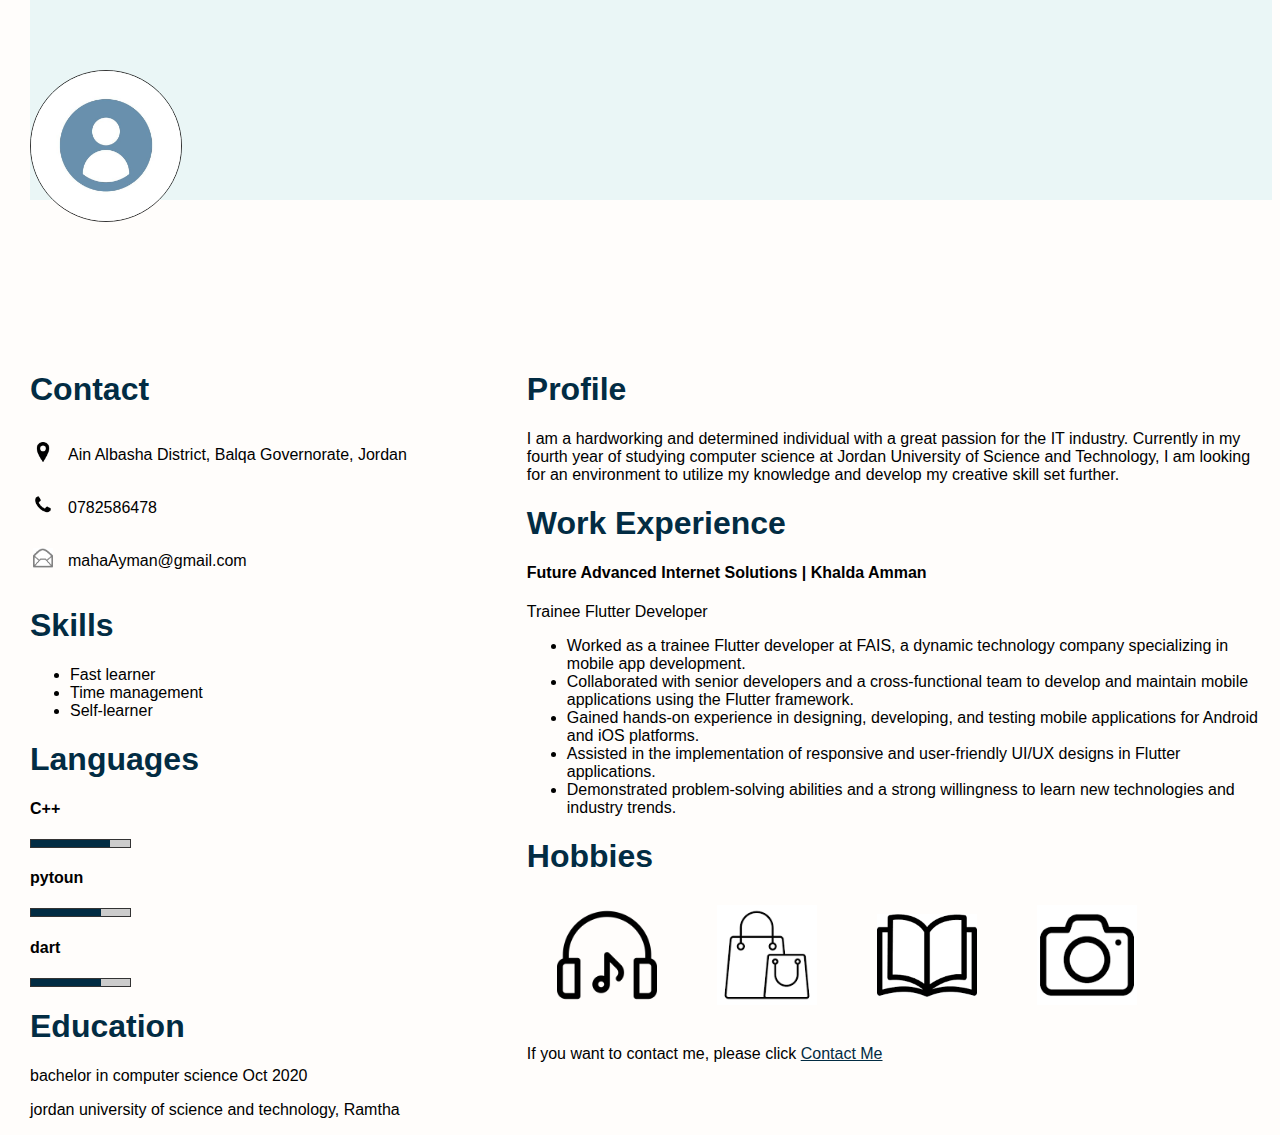
<file: index.html>
<!DOCTYPE html>
<html>
<head> 
    <title>Maha Abuoddos | 144463</title>
    <link rel="stylesheet" type="text/css" href="styling.css">
</head> 
<body>
    <header>
        <div class="background-section"></div>
        <div class="circular-frame">
            <img src="g.jpg" alt="Maha" width="150" height="150">
        </div>
    </header>
<main>

    <div class="left">
        <h1>Contact</h1>
        <div class="image-with-text custom-image">
            <img src="location.png" alt="location">
            <p>Ain Albasha District, Balqa Governorate, Jordan</p>
        </div>
        <div class="image-with-text">
            <img src="phone.png" alt="phone">
            <p>0782586478</p>
        </div>
        <div class="image-with-text">
            <img src="email.png" alt="email">
            <p>mahaAyman@gmail.com</p>
        </div>
        <div class="Skills">
            <h1>Skills</h1>
            <ul>
                <li>Fast learner</li>
                <li>Time management</li>
                <li>Self-learner</li>
            </ul>
        </div>
        <h1>Languages</h1>
        <div class="PROGRAMMING">
            <h4>C++</h4>
            <div class="progress-container">
                <div class="progress-bar" style="width: 80%;"></div>
            </div>
        </div>
<div class="PROGRAMMING">
            <h4>pytoun</h4>
            <div class="progress-container">
                <div class="progress-bar" style="width: 70%;"></div>
            </div>
        </div>


<div class="PROGRAMMING">
            <h4>dart</h4>
            <div class="progress-container">
                <div class="progress-bar" style="width: 70%;"></div>
            </div>
        </div>


<h1> Education</h1>
<p>bachelor in computer science Oct 2020</p>
<p>jordan university of science and technology, Ramtha</p>
    </div>

    <div class="right">
        <h1>Profile</h1>
        <p>
            I am a hardworking and determined individual with a great passion for the IT industry. Currently in my fourth year of studying computer science at Jordan University of Science and Technology, I am looking for an environment to utilize my knowledge and develop my creative skill set further.
        </p>
        <h1>Work Experience</h1>
        <h4>Future Advanced Internet Solutions | Khalda Amman</h4>
        <p>Trainee Flutter Developer</p>
        <ul>
            <li>Worked as a trainee Flutter developer at FAIS, a dynamic technology company specializing in mobile app development.</li>
            <li>Collaborated with senior developers and a cross-functional team to develop and maintain mobile applications using the Flutter framework.</li>
            <li>Gained hands-on experience in designing, developing, and testing mobile applications for Android and iOS platforms.</li>
            <li>Assisted in the implementation of responsive and user-friendly UI/UX designs in Flutter applications.</li>
            <li>Demonstrated problem-solving abilities and a strong willingness to learn new technologies and industry trends.</li>
        </ul>

        <h1>Hobbies</h1>
        <div class="Hobbies">
            <img src="song.png" alt="Listening to music">
            <img src="shopping.png" alt="Shopping">
            <img src="book.png" alt="Reading">
            <img src="pp.png" alt="Taking photos">
        </div>
    </div>
</main>

<footer>
        <nav>

            <p>If you want to contact me, please click <a href="contact.html">Contact Me</a></p>
        </nav>
    </footer>    
</body>
</html>
</file>
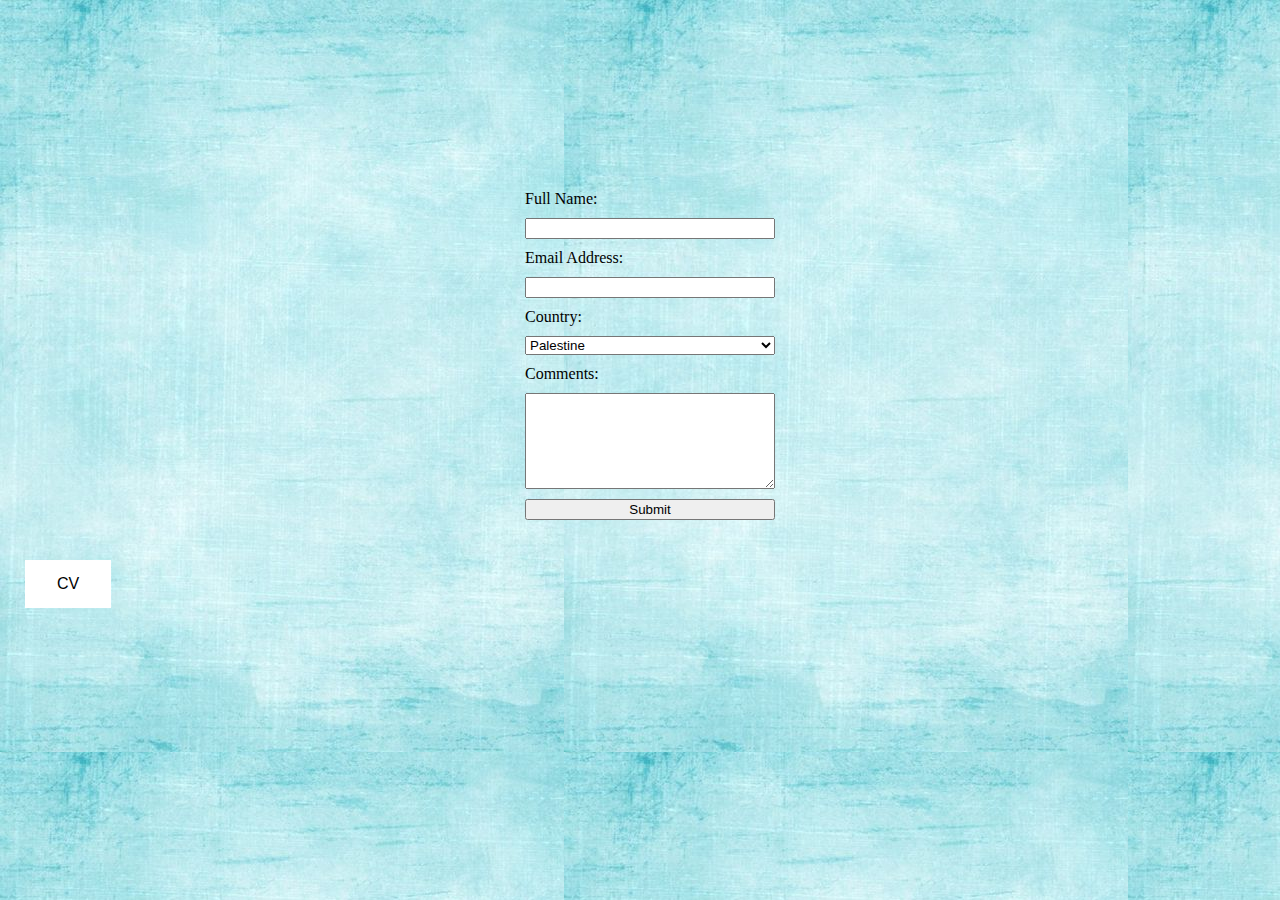
<file: contact.html>
<!DOCTYPE html>
<html>
<head>
    <title>Contact Maha 144463</title>
    <style>
        form {
            display: flex;
            flex-direction: column;
            max-width: 250px; 
            margin: 0 auto;
        }

        label, input, select, textarea {
            margin-bottom: 10px; 
        }
body {
  background-image: url('bb.jpg');
}
.button {
  border: none;
  color: black;
  padding: 15px 32px;
  text-align: center;
  text-decoration: none;
  display: inline-block;
  font-size: 16px;
  margin: 4px 2px;
  cursor: pointer;
}
.button1 {background-color: white;}

    </style>
</head>
<body>

    <main style="margin-left:20px; margin-top: 15%;">
        <form>
            <label for="full-name">Full Name:</label>
            <input type="text" id="full-name" name="full-name" required>

            <label for="email">Email Address:</label>
            <input type="email" id="email" name="email" required>

            <label for "country">Country:</label>
            <select name="country" id="country" class="form-control">
                <option value="Palestine">Palestine</option>
                <option value="Jordan">Jordan</option>
                <option value="Afghanistan">Afghanistan</option>
                <option value="Egypt">Egypt</option>
                <option value="Syria">Syria</option>
                <option value="Morocco">Morocco</option>
                <option value="Algeria">Algeria</option>
            </select>

            <label for="comments">Comments:</label>
            <textarea rows="6"  id="comments" name="comments" required></textarea>

            <button type="submit">Submit</button>
        </form>
    </main>
<br>
    <br>
<a href="index.html"  style="margin-left: 15px;"><button class="button button1"> CV</button> </a>
 

</body>


</html>
</file>
<file: styling.css>
body {
font-family: Arial, sans-serif;
background-color:#fffdfb;
margin-bottom: 0;
margin-top:0;
margin-left: 30px;

}

header{
margin = 0%;
}
.background-section {
 background-color:#EAF6F6;
 
     background-size: covered;
    padding: 100px; 
    text-align: center; 
    position: relative; 
    z-index: 1;
}
h1{
 color: #022c43;
}
a {
  color: #022c43;
}
.circular-frame img {
    position: absolute; 
    top: 70px; 
    left: 30px; 
    z-index: 2; 
     max-width: 100%;
    height: auto;
    border-radius: 70%;
 border: 1px solid #333;
}

.circular-frame {
    width: 150px; 
    height: 150px;
    border-radius: 50%; 
    overflow: hidden; 
    display: flex;
    align-items: center;
    justify-content: center;
}


.image-with-text {

    display: flex;
    align-items: center;
    margin: 3px;
}

.image-with-text img {

    max-width: 20px; /* Set a maximum width for the images */
    float: left; /* Float the images to the left to place them to the left of text */
    margin-right: 15px; /* Add spacing between the image and text */
    margin-bottom: 5px; /* Add some space below each image */
}

.image-with-text p {
 
}

.Hobbies {
 display: flex;
    align-items: center;
    margin: 30px;
}
.Hobbies img {

    max-width: 100px; /* Set a maximum width for the images */
    float: left; /* Float the images to the left to place them to the left of text */
    margin-right: 60px; /* Add spacing between the image and text */
    margin-bottom: 10px; /* Add some space below each image */
}


.Skills {
}
.PROGRAMMING{}

.progress-container {
    width: 20%;
    background-color:#ccc;
 border: 1px solid #333;
}


.progress-bar {
    height: 7px;
    background-color: #022c43;

}
#progress-text {
    margin-left: 10px;
    background: none; 
}

  
        .left {
            float: left;
            width: 40%;
        }

        .right{
            float: left;
            width:60%;
        }

        .clear {
            clear: both;
        }
</file>
